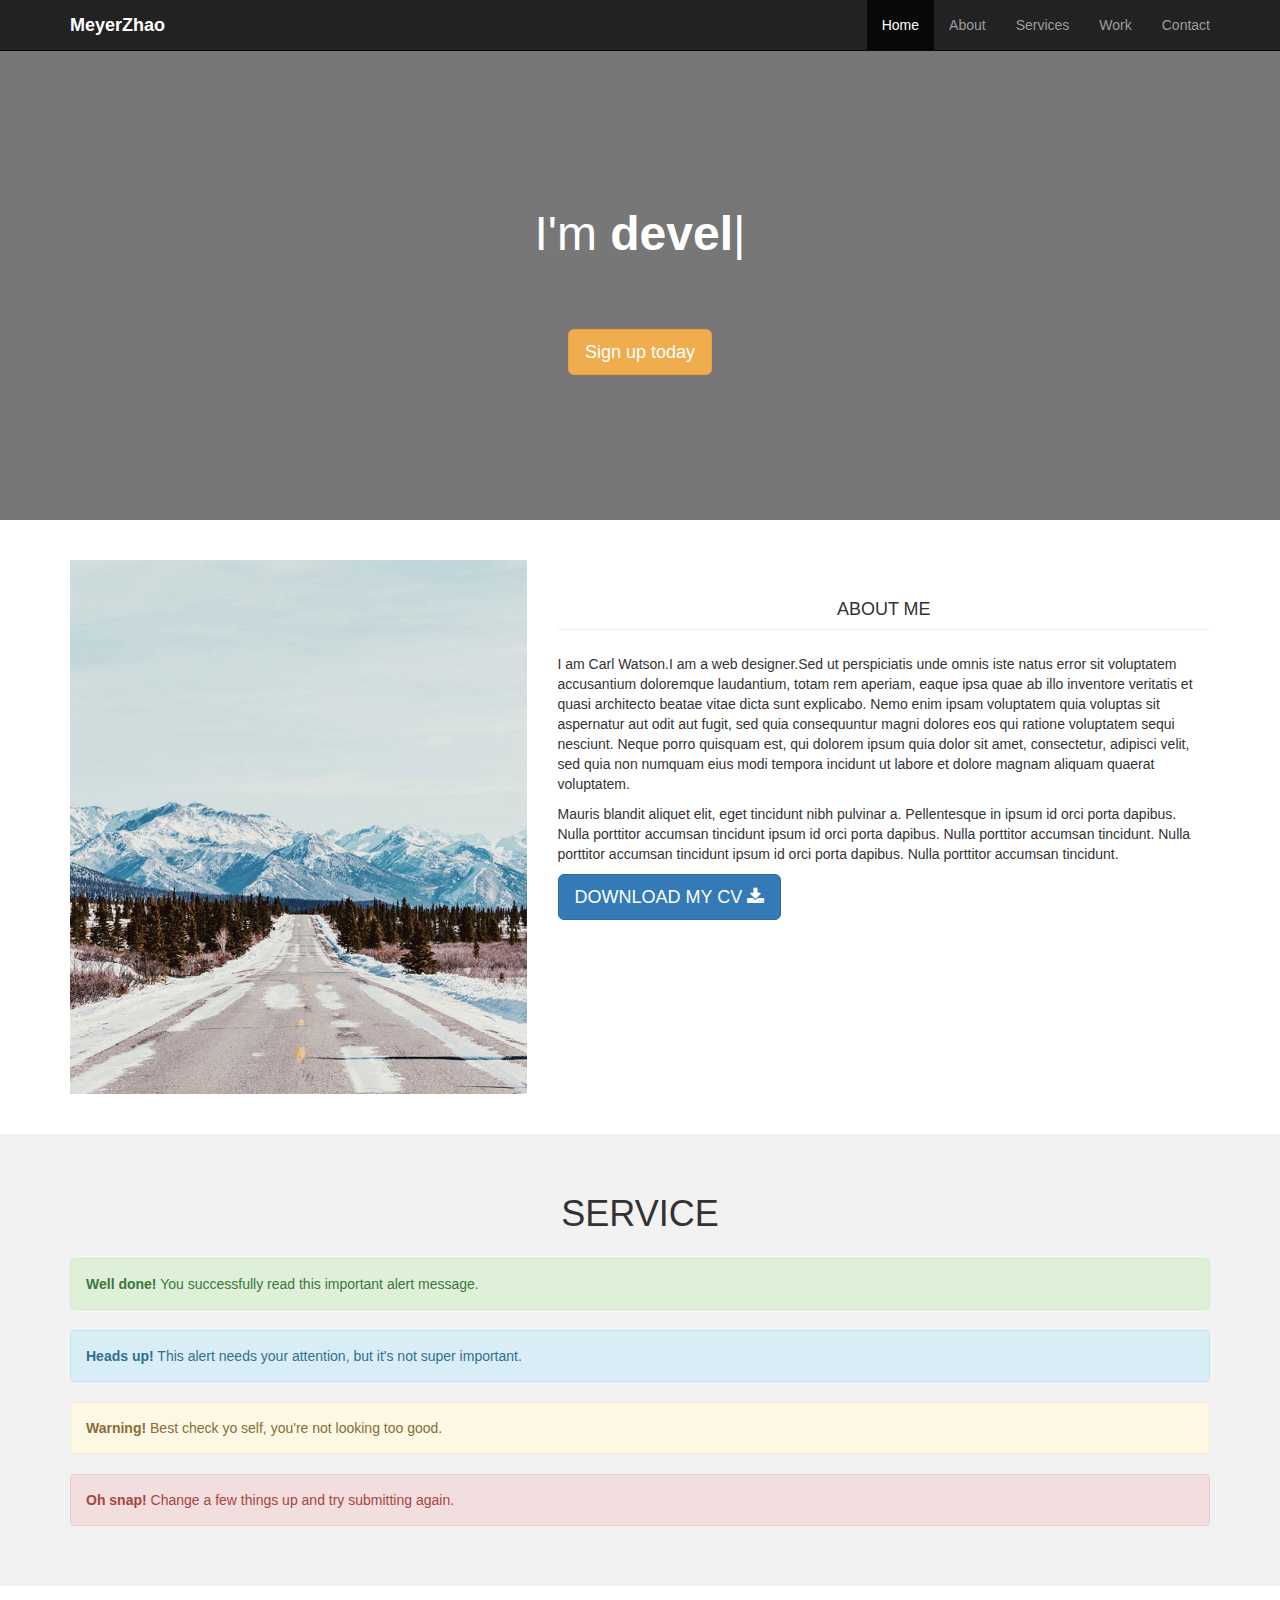
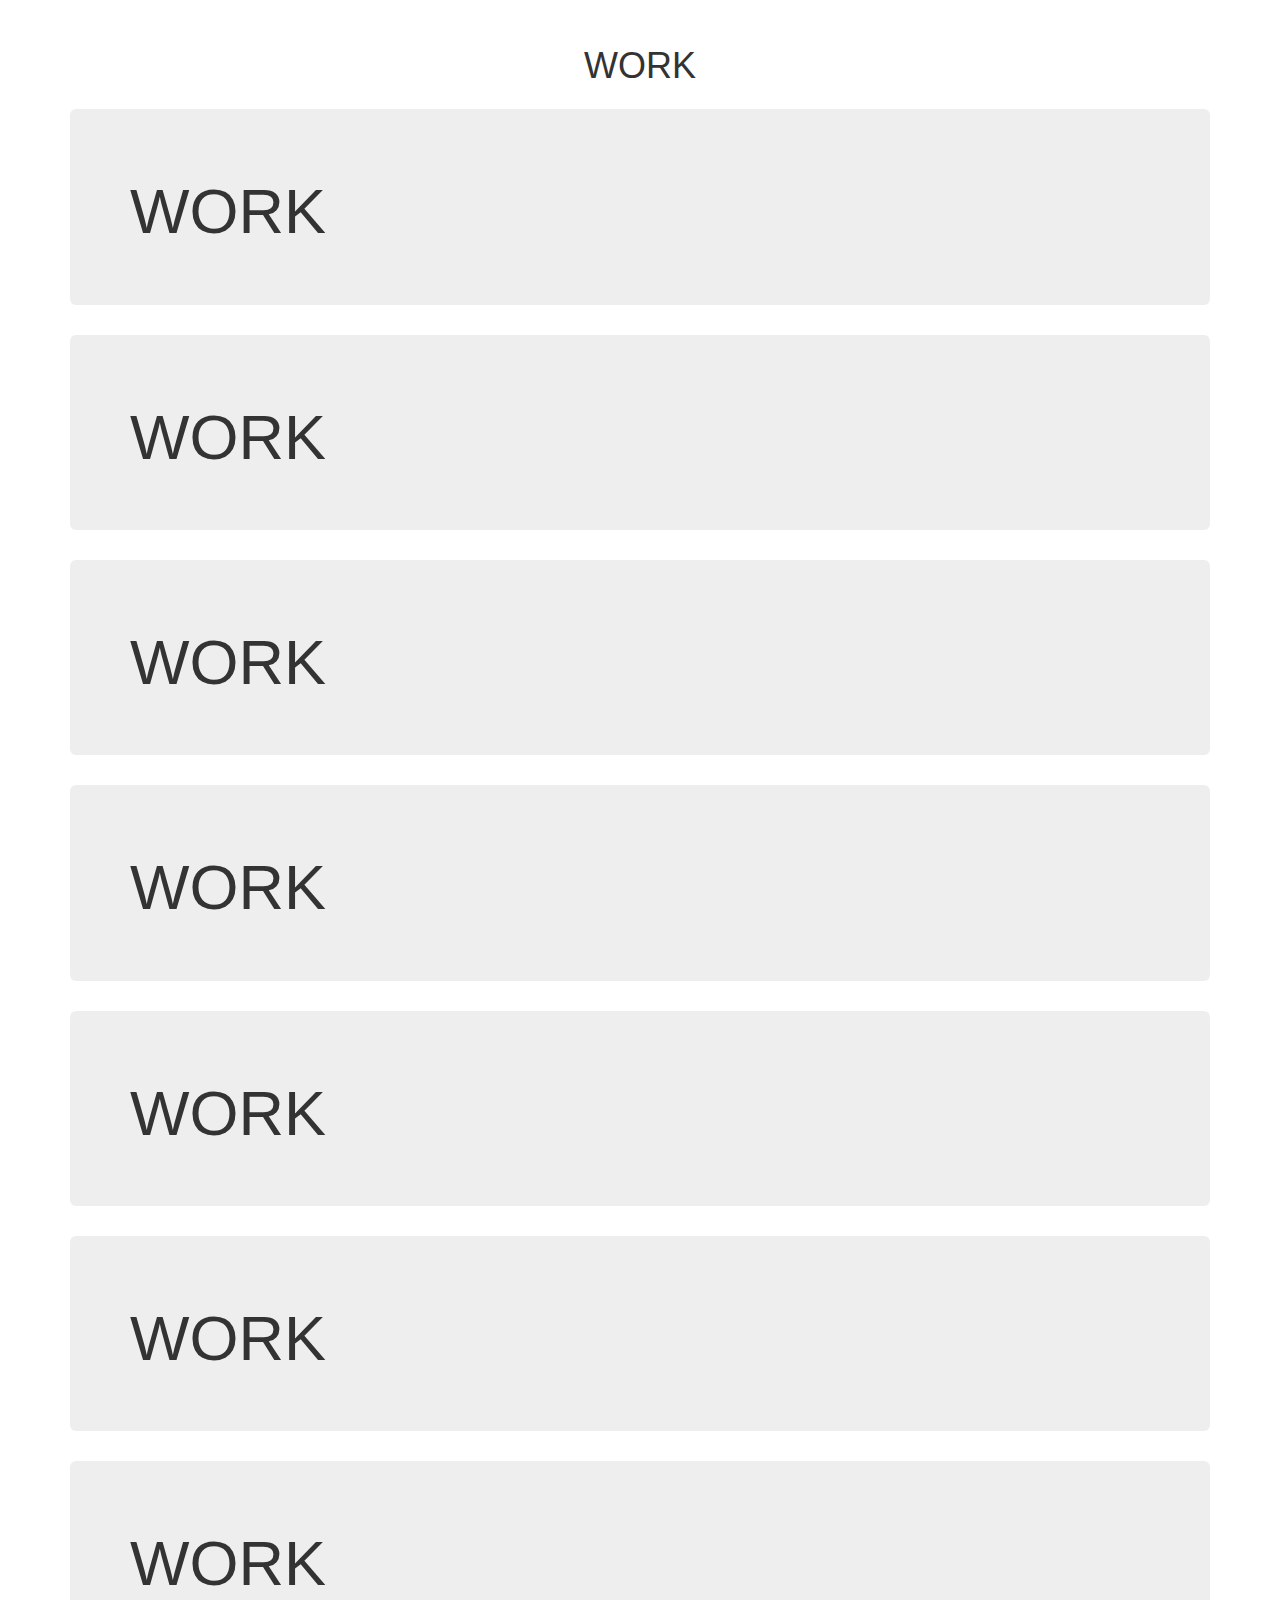
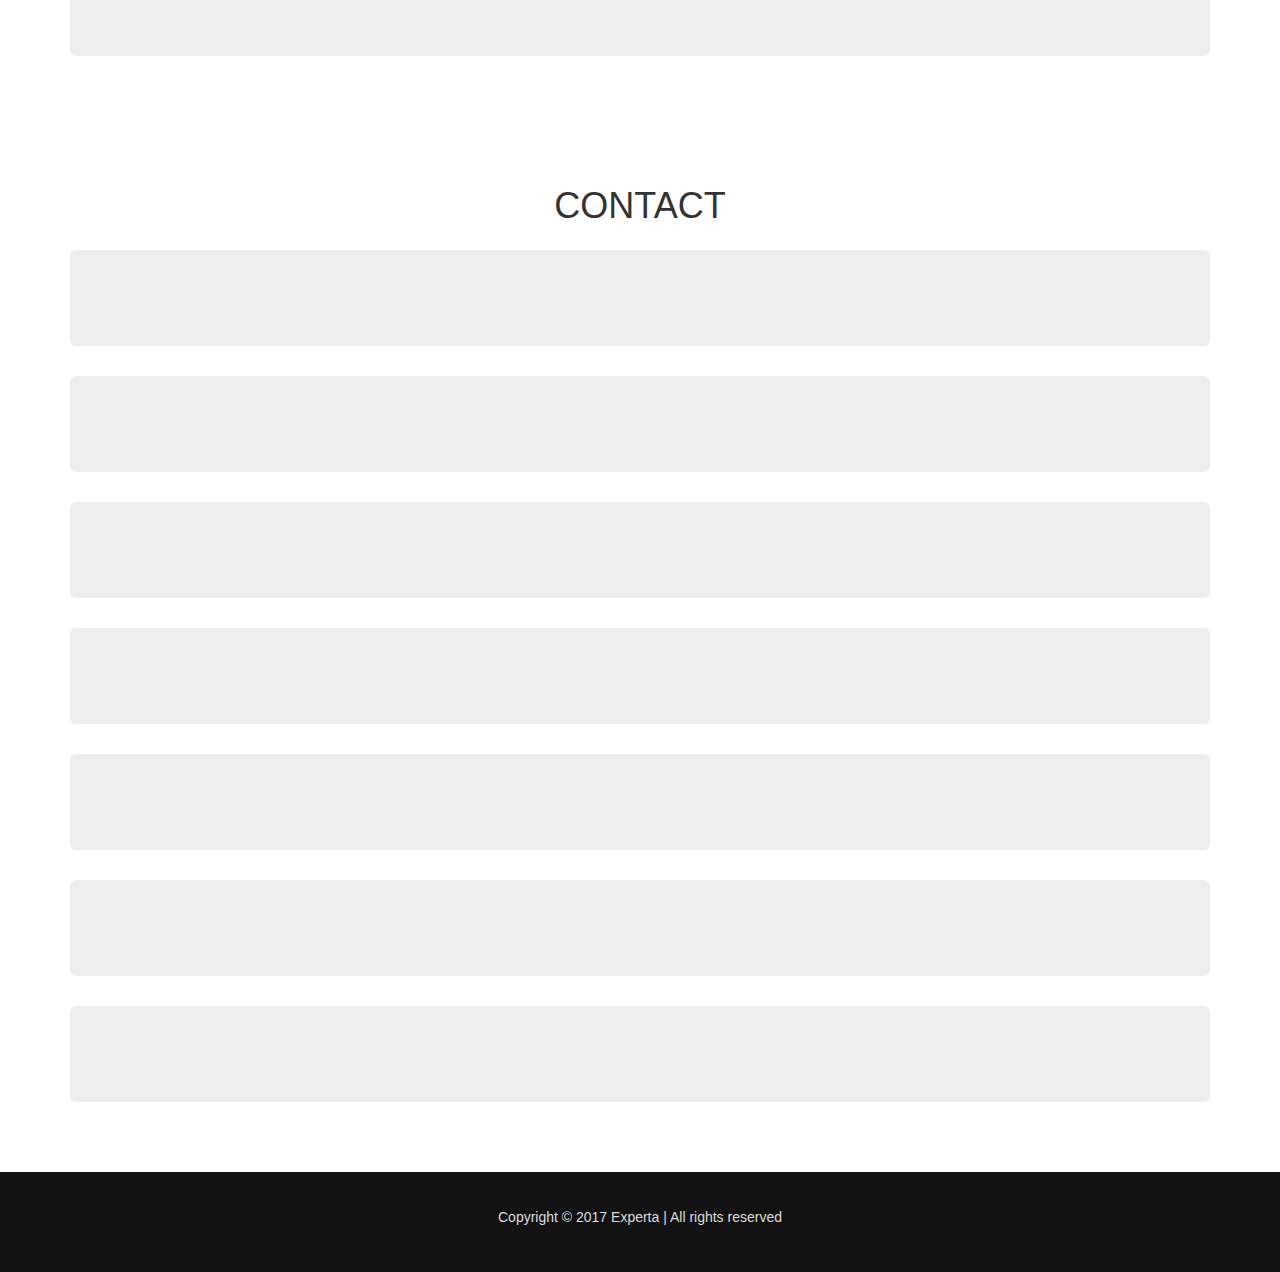
<file: index.html>
<!--
Author: MeyerZhao
-->
<!DOCTYPE html>
<html lang="en">
<head>
	<meta charset="UTF-8">
	<meta charset="utf-8">
  	<meta http-equiv="X-UA-Compatible" content="IE=edge">
	<meta name="viewport" content="width=device-width, initial-scale=1">
	<title>Personal</title>
	<link rel="stylesheet" href="css/bootstrap.css">
	<!-- <link rel="stylesheet" href="css/bootstrap-theme.css"> -->
	<link rel="stylesheet" href="css/font-awesome.min.css">	
	<link rel="stylesheet" href="css/style.css">
	<style>
		.typed-cursor{
		    opacity: 1;
		    -webkit-animation: blink 0.7s infinite;
		    -moz-animation: blink 0.7s infinite;
		    animation: blink 0.7s infinite;
		}
		@keyframes blink{
		    0% { opacity:1; }
		    50% { opacity:0; }
		    100% { opacity:1; }
		}
		@-webkit-keyframes blink{
		    0% { opacity:1; }
		    50% { opacity:0; }
		    100% { opacity:1; }
		}
		@-moz-keyframes blink{
		    0% { opacity:1; }
		    50% { opacity:0; }
		    100% { opacity:1; }
		}
	</style>

</head>
<body>

	<div id="scroll-top-area" >
        <a href="#welcome-area"><i class="fa fa-angle-double-up" ></i></a>
    </div>
	
	<header>
		<nav class="navbar navbar-inverse navbar-fixed-top">
			<div class="container">
				<div class="navbar-header">
					<button type="button" class="navbar-toggle collapsed" data-toggle="collapse" data-target="#navbar" aria-expanded="false" aria-controls="navbar">
						<span class="sr-only">Toggle navigation</span>
						<span class="icon-bar"></span>
						<span class="icon-bar"></span>
						<span class="icon-bar"></span>
					</button>
					<a class="navbar-brand" href="#" style="font-weight: 700;color: #fff">MeyerZhao</a>
				</div>
				<div id="navbar" class="navbar-collapse collapse" aria-expanded="false" style="height: 1px;">
					<ul class="nav navbar-nav navbar-right">
						<li><a href="#welcome-area">Home</a></li>
						<li><a href="#about">About</a></li>
						<li><a href="#services">Services</a></li>
						<li><a href="#work">Work</a></li>
						<li><a href="#contact">Contact</a></li>
					</ul>
				</div>			
			</div>
		</nav>
	</header>

	<section class="welcome-area" id="welcome-area">
        <div class="welcome-text">
        	<div class="head-text">
        		<div class="tagline">
	        		I'm <span class="element " style="font-weight: 700;"></span>
        		</div>
        		<h2 class="sub-tagline">web developer / designer / geek</h2>
        	</div>        	
        	<p>
	        	<a class="btn btn-lg btn-warning" href="#" role="button">Sign up today</a>
        	</p>
        </div>
	</section>
	
	<main>
		<section class="about" id="about" >
			<div class="container">
				<div class="row">
					<div class="col-lg-5 col-md-4">
						<div class="about-img">
							<img class="img-responsive" src="images/about.jpg" alt="">
						</div>
					</div>
					<div class="col-lg-7 col-md-8">
						<div class="about-text">
							<h4 class="section-title page-header">ABOUT ME</h4>
							<p>
								I am Carl Watson.I am a web designer.Sed ut perspiciatis unde omnis iste natus error sit voluptatem accusantium doloremque laudantium, totam rem aperiam, eaque ipsa quae ab illo inventore veritatis et quasi architecto beatae vitae dicta sunt explicabo. Nemo enim ipsam voluptatem quia voluptas sit aspernatur aut odit aut fugit, sed quia consequuntur magni dolores eos qui ratione voluptatem sequi nesciunt. Neque porro quisquam est, qui dolorem ipsum quia dolor sit amet, consectetur, adipisci velit, sed quia non numquam eius modi tempora incidunt ut labore et dolore magnam aliquam quaerat voluptatem.
							</p>
							<p>
								Mauris blandit aliquet elit, eget tincidunt nibh pulvinar a. Pellentesque in ipsum id orci porta dapibus. Nulla porttitor accumsan tincidunt ipsum id orci porta dapibus. Nulla porttitor accumsan tincidunt. Nulla porttitor accumsan tincidunt ipsum id orci porta dapibus. Nulla porttitor accumsan tincidunt.
							</p>
							<a href="我的简历.rar" class="btn btn-lg btn-primary">
								DOWNLOAD MY CV <i class="fa fa-download" aria-hidden="true"></i>
							</a>
						</div>
					</div>
				</div>
			</div>
		</section>

		<section id="services" style="background: #f2f2f2">
			<h1 class="section-title">SERVICE</h1>
			<div class="container">
				<div class="row">
					<div class="col-lg-12">
						<div class="alert alert-success" role="alert"> <strong>Well done!</strong>
							You successfully read this important alert message.
						</div>
						<div class="alert alert-info" role="alert"> <strong>Heads up!</strong>
							This alert needs your attention, but it's not super important.
						</div>
						<div class="alert alert-warning" role="alert"> <strong>Warning!</strong>
							Best check yo self, you're not looking too good.
						</div>
						<div class="alert alert-danger" role="alert"> <strong>Oh snap!</strong>
							Change a few things up and try submitting again.
						</div>
					</div>
				</div>
			</div>
		</section>

		<section id="work" >
			<h1 class="section-title">WORK</h1>
			<div class="container">
				<div class="row">
					<div class="col-lg-12">
						<div class="jumbotron">
							<h1>WORK</h1>
						</div>
						<div class="jumbotron">
							<h1>WORK</h1>
						</div>
						<div class="jumbotron">
							<h1>WORK</h1>
						</div>
						<div class="jumbotron">
							<h1>WORK</h1>
						</div>
						<div class="jumbotron">
							<h1>WORK</h1>
						</div>
						<div class="jumbotron">
							<h1>WORK</h1>
						</div>
						<div class="jumbotron">
							<h1>WORK</h1>
						</div>

					</div>
				</div>
			</div>
		</section>

		<section id="contact" >
			<h1 class="section-title">CONTACT</h1>
			<div class="container">
				<div class="row">
					<div class="col-lg-12">
						<div class="jumbotron">
							
						</div>
						<div class="jumbotron">
							
						</div>
						<div class="jumbotron">
							
						</div>
						<div class="jumbotron">
							
						</div>
						<div class="jumbotron">
							
						</div>
						<div class="jumbotron">
							
						</div>
						<div class="jumbotron">
							
						</div>
					</div>
				</div>
			</div>
		</section>
	</main>

	<footer class="footer">
		<div class="container">
			<div class="row">
				<div class="col-md-12">
					<div class="copyright">
                        <p>Copyright © 2017 Experta | All rights reserved</p>
                    </div>
				</div>
			</div>
		</div>
	</footer>

	<script src="js/jquery.min.js"></script>
	<script src="js/bootstrap.min.js"></script>
	<script src="js/singlepagenav.jquery.js"></script>
	<script src="js/typed.js"></script>
	<script src="js/main.js"></script>
	<script>
		// // Highlight the top nav as scrolling occurs
		// $('body').scrollspy({target: '.navbar-fixed-top'})

		// // jQuery for page scrolling feature - requires jQuery Easing plugin
		// $(function() {$('body').on('click', 'a.scrollable', function(event) {
		//   var singleNav = $('.navbar');	
		//   var $anchor = $(this);
		//   $('html, body').stop().animate({
		//   	scrollTop: $($anchor.attr('href')).offset().top},500);
		//   event.preventDefault();
		//   });
		// });

	</script>
</body>
</html>
</file>
<file: css/style.css>
/*h1, h2, h3, h4, h5, h6, p {
    margin: 0;
    padding: 0;
}
*/

.head-text {
    min-height: 135px;
}
.tagline {
    padding-top: 20px;
    transition: all 0.7s ease-in-out;
}
.sub-tagline{
    margin: 0;
    transition: all 0.7s ease-in-out;
    opacity: 0;    
}
.lift-text .sub-tagline {
    opacity: 1;
}
.lift-text .tagline{
    padding: 0;
}



#scroll-top-area {
    background: rgba(0, 0, 0, 0.4);
    position: fixed;
    bottom: 10px;
    right: 10px;
    border-radius: 4px;
    z-index: 8;
    display: none;
    transition: all 6s;
}
#scroll-top-area i {
    color: #fff;
    padding: 8px 12px;
    font-size: 25px;
}
.navbar-inverse .navbar-nav > li > a.current{
    color: #fff;
    background-color: #080808;
}

.preloader {
    background: #fff;
    bottom: 0;
    left: 0;
    position: fixed;
    right: 0;
    top: 0;
    z-index: 99999;
}
.preloader-img {
    background-image: url(../images/loading.gif);
    background-position: center;
    background-repeat: no-repeat;
    height: 200px;
    left: 50%;
    margin: -100px 0 0 -100px;
    position: absolute;
    top: 50%;
    width: 200px;
}
#top {
    height: 50px;
    display: block;
}
.welcome-area{
	position: relative;
	width: 100%;
    height: 520px;
	background: #777;
}
.welcome-text{
	width: 100%;
	position: absolute;
	top: 180px;
	text-align: center;
	font-size: 48px;
	color: #fff;

}
.section-title {
    margin-bottom: 24px;
    text-align: center;
}

main section {
    padding: 40px 0;
}


/*------------------about section---------------------------*/
.about {

}



/*---------------footer-------------*/

footer {
  padding: 35px 0px;
  background: #121212;
}

.copyright p {
  text-align: center;
  color: #ddd;
}
</file>
